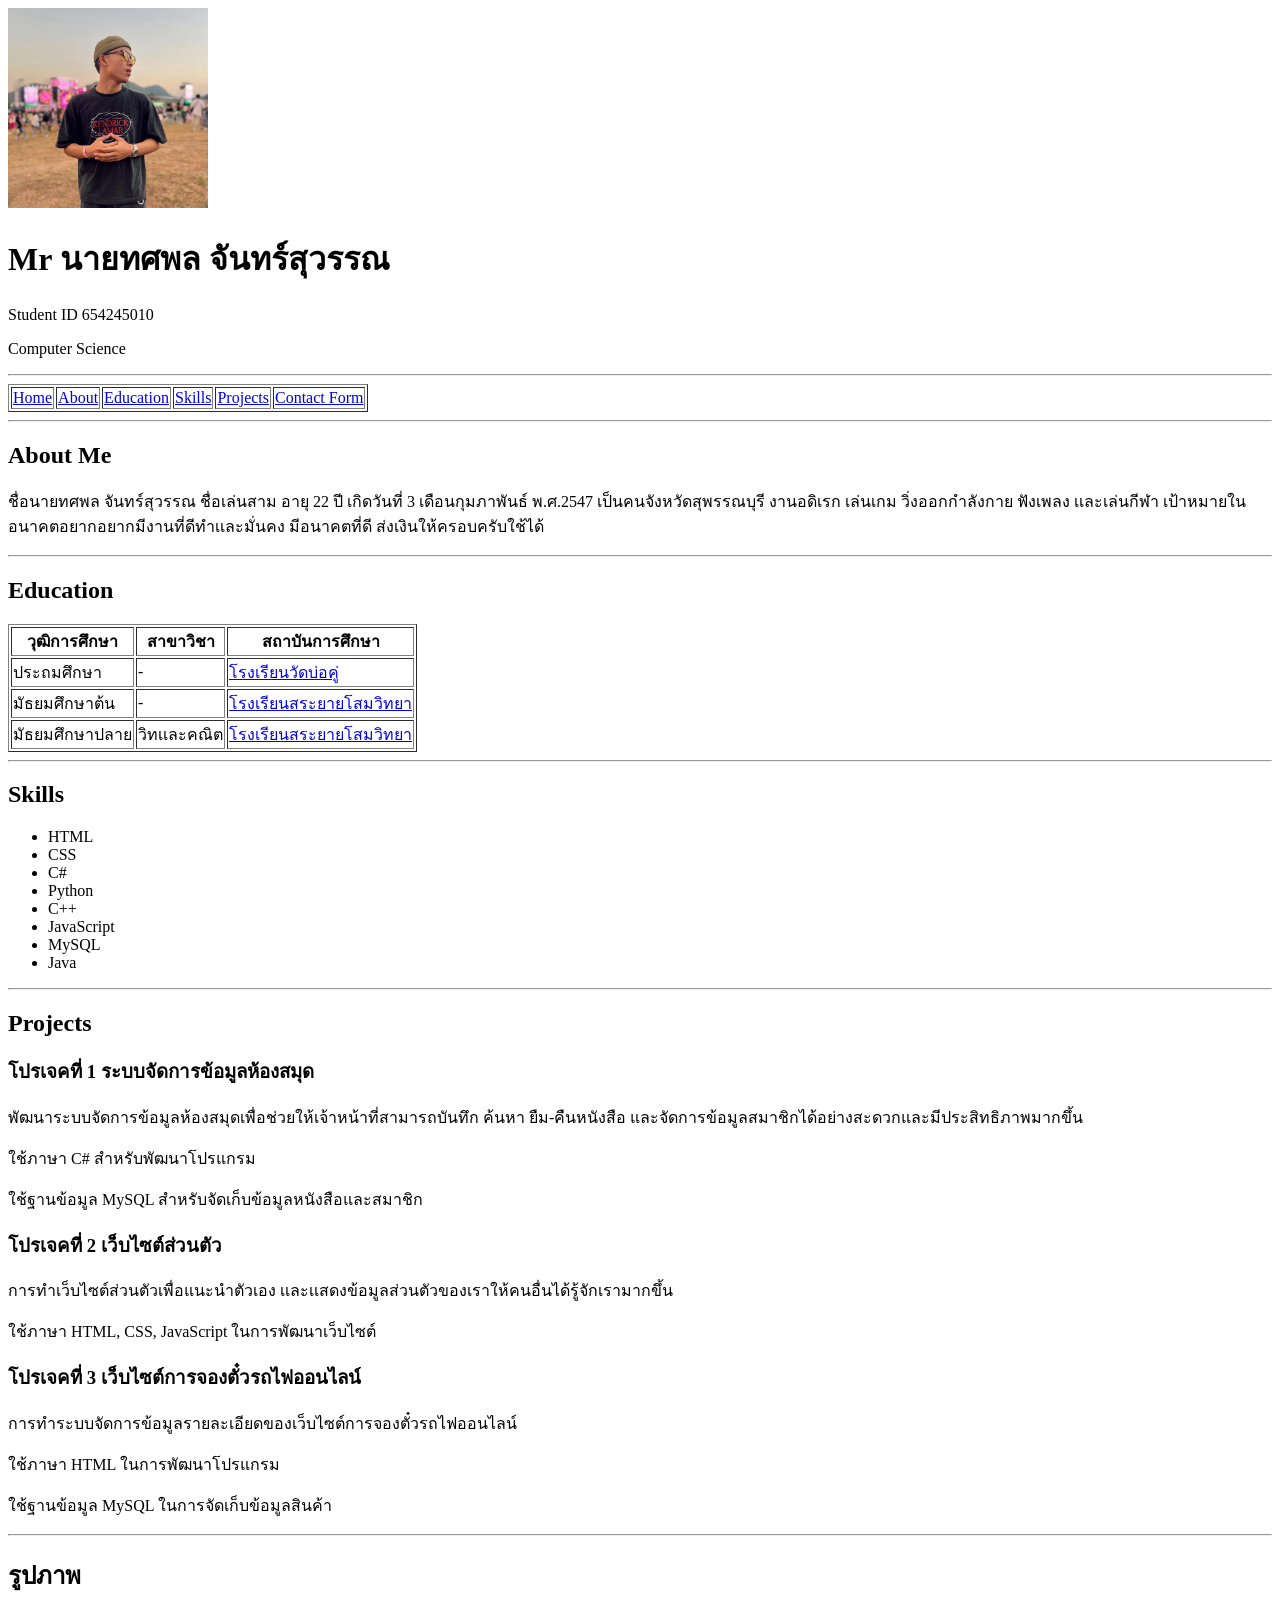
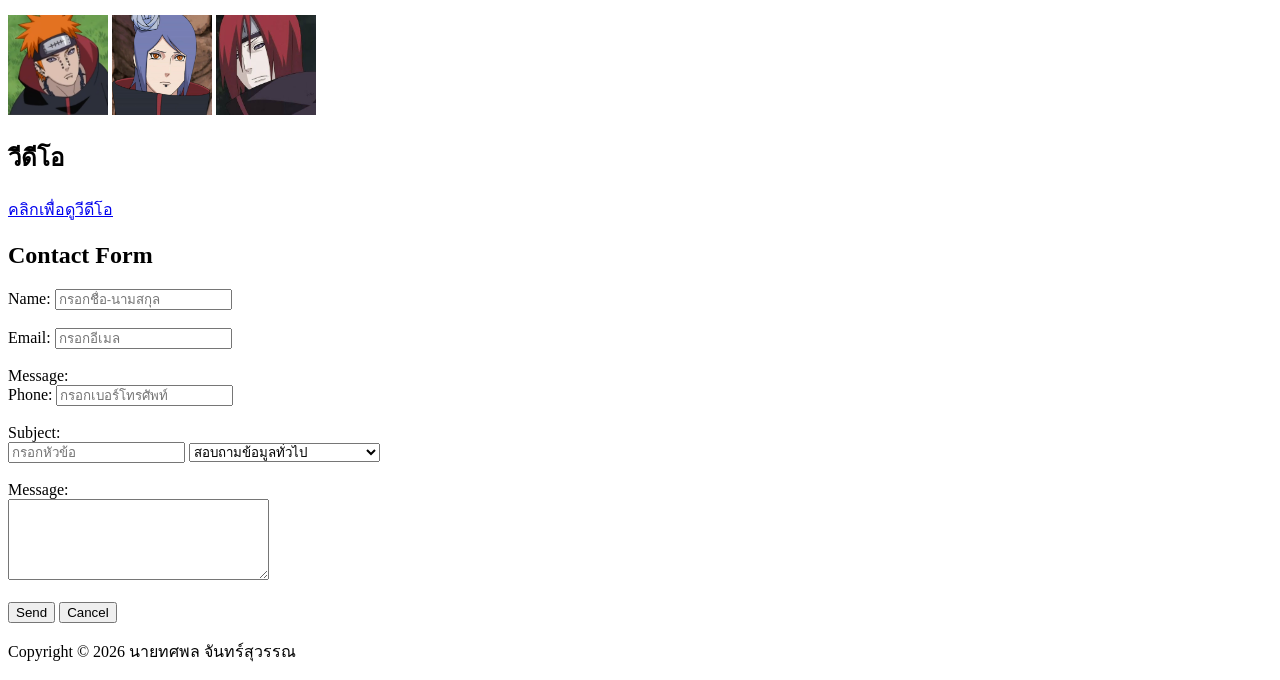
<file: Assignment 1/index.html>
<!DOCTYPE html>
<html>
    <head>
    <body>
    <header>
        <img src="images/S__60293123.jpg" 
        alt="รูปของเรา" width="200" height="200">
         <h1>Mr นายทศพล จันทร์สุวรรณ</h1>
         <p>Student ID 654245010</p>
         <p>Computer Science </p>
  
    </header>
    <hr>
    <nav>
    <table border="1">
        <tr>
            <td><a href="#Home">Home</a></td>
            <td><a href="#About">About</a></td>
            <td><a href="#Education">Education</a></td>
            <td><a href="#Skills">Skills</a></td>
            <td><a href="#Projects">Projects</a></td>
            <td><a href="#Contact">Contact Form</a></td>
        </tr>
    </table>
    </nav>

    <hr>
    <main>
    <section id="About">
        <h2>About Me</h2>
        <p>ชื่อนายทศพล จันทร์สุวรรณ ชื่อเล่นสาม อายุ 22 ปี
            เกิดวันที่ 3 เดือนกุมภาพันธ์ พ.ศ.2547 เป็นคนจังหวัดสุพรรณบุรี
            งานอดิเรก เล่นเกม วิ่งออกกำลังกาย ฟังเพลง เเละเล่นกีฬา
            เป้าหมายในอนาคตอยากอยากมีงานที่ดีทำเเละมั่นคง มีอนาคตที่ดี ส่งเงินให้ครอบครับใช้ได้             
        </p>
    </section>
    <hr>

    <section id="Education">
        <h2>Education</h2>
         <table border="1">
            <tr>
                <th>วุฒิการศึกษา</th>
                <th>สาขาวิชา</th>
                <th>สถาบันการศึกษา</th>
            </tr>
            <td>ประถมศึกษา</td>
                <td> - </td>
                <td><a href="https://school.students.in.th/p22567/?page=school-detail&school_code=72020128&district_code=72020000&from=district-detail"
                    target="_blank">โรงเรียนวัดบ่อคู่</a></td>              
            </tr>    
                <td>มัธยมศึกษาต้น</td>
                <td> - </td>
                <td><a href="https://www.srayaisomwittaya.ac.th/"
                    target="_blank">โรงเรียนสระยายโสมวิทยา</a></td>
            </tr>
                <td>มัธยมศึกษาปลาย</td>
                <td>วิทเเละคณิต</td>
                <td><a href="https://www.srayaisomwittaya.ac.th/"
                    target="_blank">โรงเรียนสระยายโสมวิทยา</a></td>
                </tr>
        </table>
    </section>
    <hr>

    <section id="Skills">
        <h2>Skills</h2>
        <ul>
            <li>HTML</li>
            <li>CSS</li>
            <li>C#</li>
            <li>Python</li>
            <li>C++</li>
            <li>JavaScript</li>
            <li>MySQL</li>
            <li>Java</li>
        </ul>
    </section>
    <hr>

    <section id="Projects">
        <h2>Projects</h2>
        <article>
            <h3>โปรเจคที่ 1 ระบบจัดการข้อมูลห้องสมุด</h3>
            <p>พัฒนาระบบจัดการข้อมูลห้องสมุดเพื่อช่วยให้เจ้าหน้าที่สามารถบันทึก ค้นหา ยืม-คืนหนังสือ และจัดการข้อมูลสมาชิกได้อย่างสะดวกและมีประสิทธิภาพมากขึ้น</p>
            <p>ใช้ภาษา C# สำหรับพัฒนาโปรแกรม</p>
            <p>ใช้ฐานข้อมูล MySQL สำหรับจัดเก็บข้อมูลหนังสือและสมาชิก</p>
        </article>
        <article>
            <h3>โปรเจคที่ 2 เว็บไซต์ส่วนตัว</h3>
            <p>การทำเว็บไซต์ส่วนตัวเพื่อแนะนำตัวเอง เเละเเสดงข้อมูลส่วนตัวของเราให้คนอื่นได้รู้จักเรามากขึ้น</p>
            <p>ใช้ภาษา HTML, CSS, JavaScript ในการพัฒนาเว็บไซต์</p>
        </article>
        <article>
            <h3>โปรเจคที่ 3 เว็บไซต์การจองตั๋วรถไฟออนไลน์</h3>
            <p>การทำระบบจัดการข้อมูลรายละเอียดของเว็บไซต์การจองตั๋วรถไฟออนไลน์</p>
            <p>ใช้ภาษา HTML ในการพัฒนาโปรแกรม</p>
            <p>ใช้ฐานข้อมูล MySQL ในการจัดเก็บข้อมูลสินค้า</p>
        </article>
    </section>
    <hr>

    <section>
        <h2>รูปภาพ</h2>
            <img src="images/126747402.jpg"
            alt="รูปภาพ1" width="100" height="100">   
            <img src="images/EbQfttAXsAso4aa.jpg"
            alt="รูปภาพ2" width="100" height="100">
            <img src="images/EbQftgTXgAAw1ls.jpg"
            alt="รูปภาพ3" width="100" height="100">
        <h2>วีดีโอ</h2>
            <a href="https://www.youtube.com/watch?v=Ip6cw8gfHHI&list=RDIp6cw8gfHHI&start_radio=1" target="_blank">คลิกเพื่อดูวีดีโอ</a>
        </section>
        
        <section id="Contact">
            <h2>Contact Form</h2>
            <form action="https://www.example.com/contact" method="post">
                <label for="name">Name:</label>
                <input type="text" placeholder="กรอกชื่อ-นามสกุล"><br><br>
                <label for="email">Email:</label>
                <input type="text" placeholder="กรอกอีเมล"><br><br>
                <label for="message">Message:</label><br>
                <label for ="phone">Phone:</label>
                <input type="text" placeholder="กรอกเบอร์โทรศัพท์"><br><br>
                <label for="subject">Subject:</label><br>
                <input type="text" id="subject" name="submit" placeholder="กรอกหัวข้อ">
                <select>
                    <option>สอบถามข้อมูลทั่วไป</option>
                    <option>โอกาสในการฝึกงาน</option>
                    <option>การทำงานร่วมกันในโครงการ</option>
                </select><br><br>
                <label for="message">Message:</label><br>
                <textarea id="message" name="message" rows="5" cols="30"></textarea><br><br>
                <button type="send">Send</button>
                <button type="cancel">Cancel</button>
            </form>
        </section>
    
    </main>
    <footer>
        <p>Copyright © 2026 นายทศพล จันทร์สุวรรณ</p>
    </footer>
    </body> 
            </html>
</file>
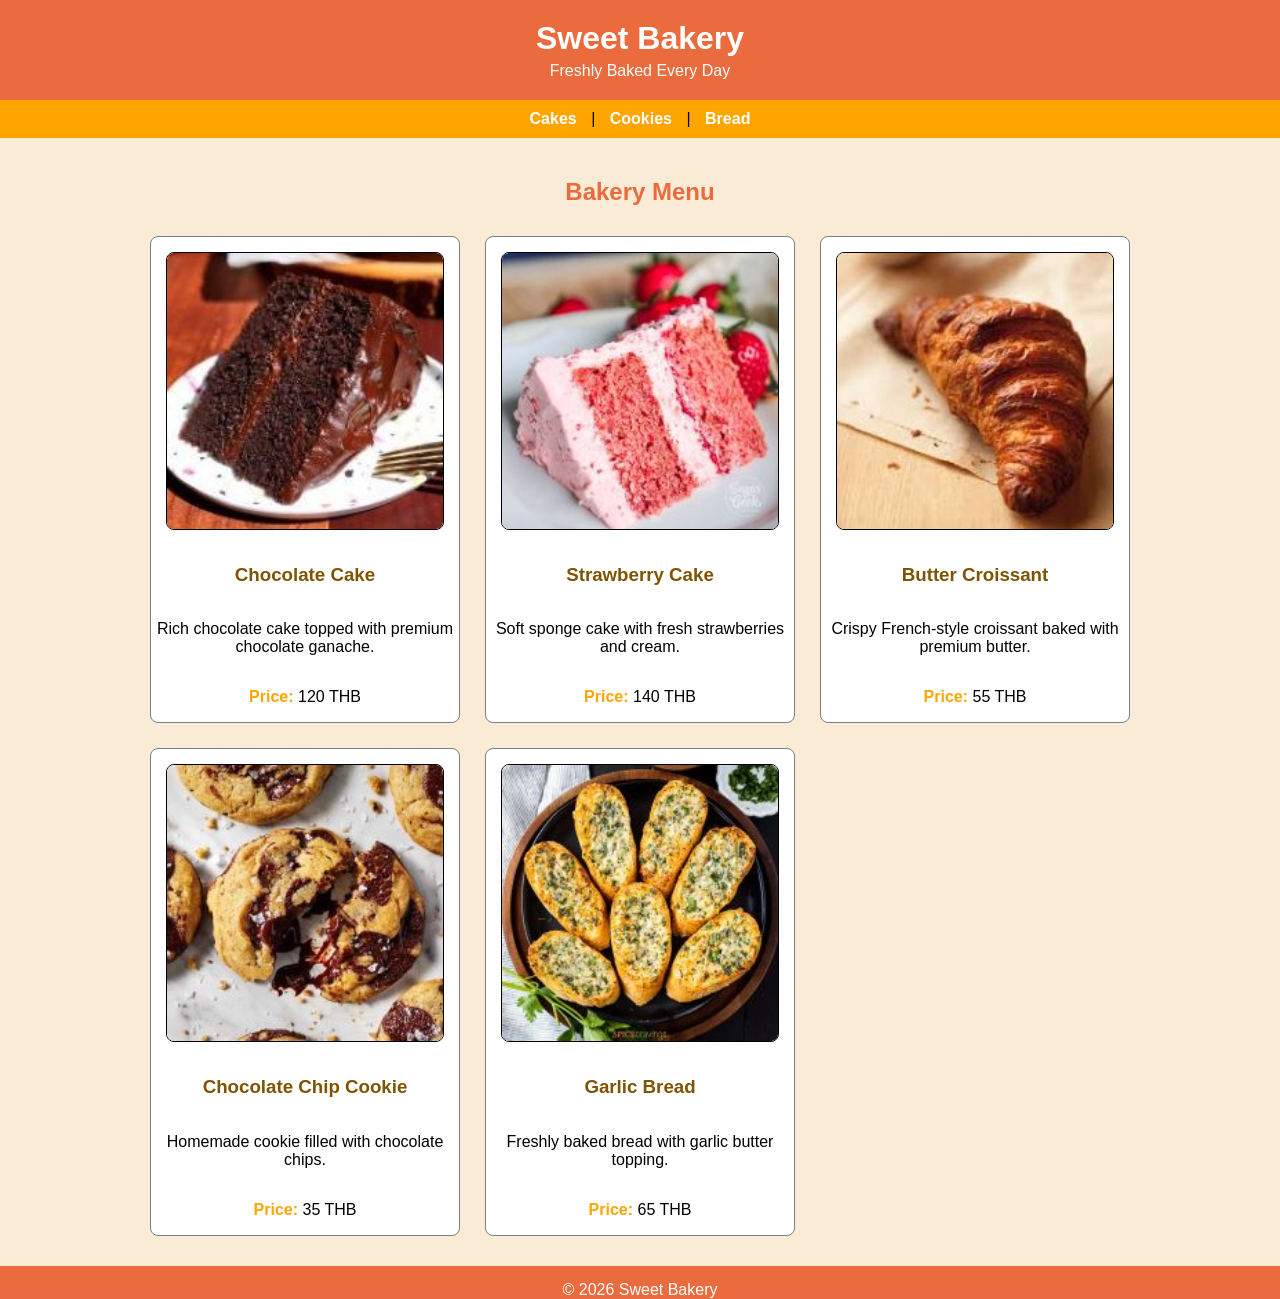
<file: Assignment 2/menu.html>
<!DOCTYPE html>
<html lang="en">
<head>
    <meta charset="UTF-8">
    <title>Bakery Menu</title>
    <link rel="stylesheet" href="menu.css">
</head>

<body>

    <header>
        <h1>Sweet Bakery</h1>
        <p>Freshly Baked Every Day</p>
    </header>

    <nav id="type">
        <a href="#cakes">Cakes</a> |
        <a href="#cookies">Cookies</a> |
        <a href="#bread">Bread</a>
    </nav>

    <main>
        <h2>Bakery Menu</h2>
        <section id="menu">
            <!-- Card 1 -->
            <article>
                <img src="image/choc.jpg"
                     alt="Chocolate Cake">

                <h3>Chocolate Cake</h3>

                <p>
                    Rich chocolate cake topped with
                    premium chocolate ganache.
                </p>

                <p><strong>Price:</strong> 120 THB</p>
            </article>


            <!-- Card 2 -->
            <article>
                <img src="image/straw.jpg"
                     alt="Strawberry Cake">

                <h3>Strawberry Cake</h3>

                <p>
                    Soft sponge cake with fresh
                    strawberries and cream.
                </p>

                <p><strong>Price:</strong> 140 THB</p>
            </article>


            <!-- Card 3 -->
            <article>
                <img src="image/croissant.jpg"
                     alt="Butter Croissant">

                <h3>Butter Croissant</h3>

                <p>
                    Crispy French-style croissant
                    baked with premium butter.
                </p>

                <p><strong>Price:</strong> 55 THB</p>
            </article>


            <!-- Card 4 -->
            <article>
                <img src="image/cookie.jpg"
                     alt="Chocolate Chip Cookie">

                <h3>Chocolate Chip Cookie</h3>

                <p>
                    Homemade cookie filled with
                    chocolate chips.
                </p>

                <p><strong>Price:</strong> 35 THB</p>
            </article>



            <!-- Card 5 -->
            <article>
                <img src="image/garlic.jpg"
                     alt="Garlic Bread">

                <h3>Garlic Bread</h3>

                <p>
                    Freshly baked bread with
                    garlic butter topping.
                </p>

                <p><strong>Price:</strong> 65 THB</p>
            </article>

        </section>

    </main>

    <footer>
        <p>
            &copy; 2026 Sweet Bakery
        </p>
    </footer>

</body>
</html>
</file>
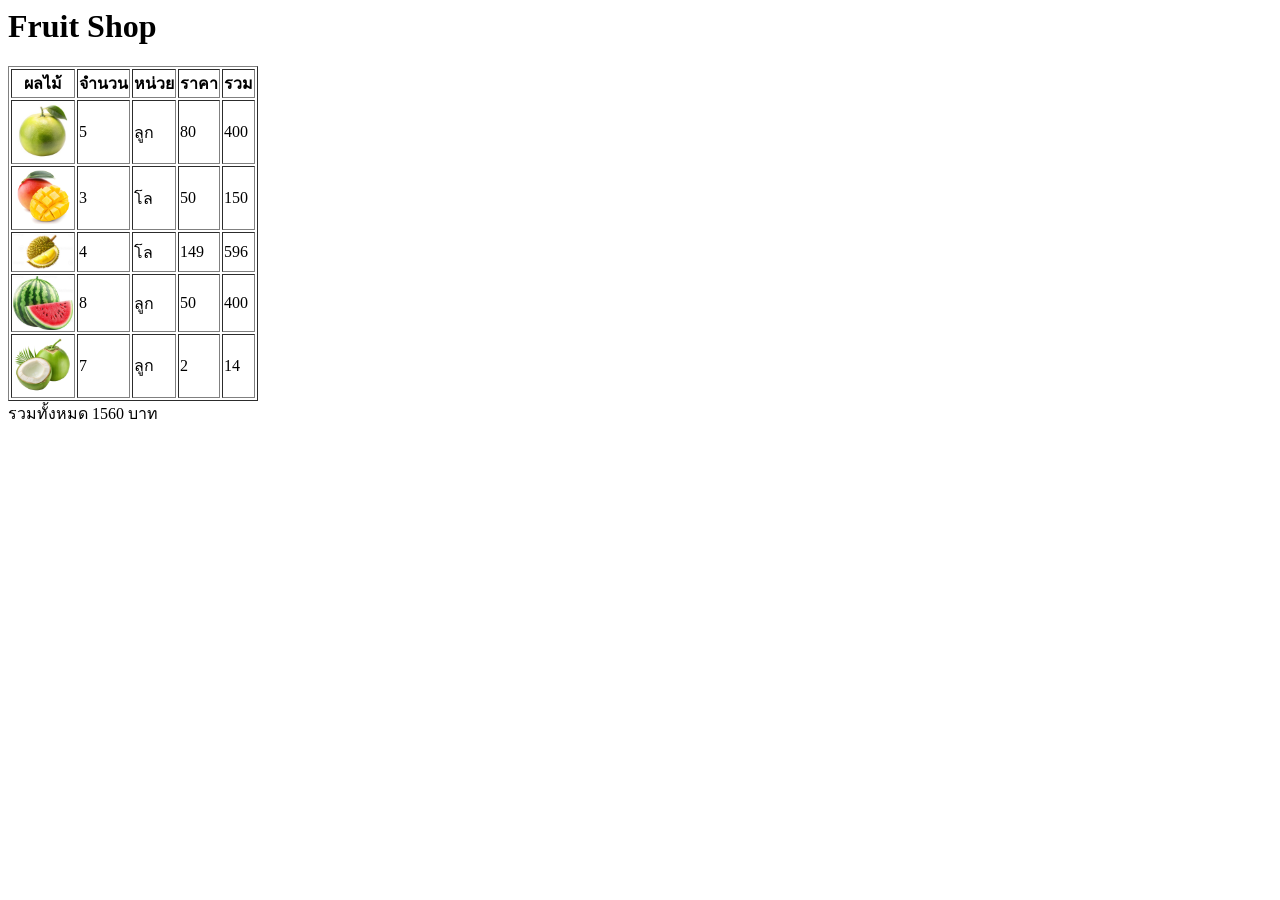
<file: WS03/array.html>
<html>
    <head>
 
    </head>
    <body>
        <h1>Fruit Shop</h1>
        <script>
            let fruit=["ส้มโอ","มะม่วง","ทุเรียน","แตงโม","มะพร้าว"];
            let price=[80, 50, 149, 50, 2];
            let unit=["ลูก","โล","โล","ลูก","ลูก"];
            let qty=[5,3,4,8,7];
            let total=[];
            let sum=0;
            document.write("<table border='1'>");
            document.write("<tr><th>ผลไม้</th><th>จำนวน</th><th>หน่วย</th><th>ราคา</th><th>รวม</th>")
            for(i=0; i<5; i++){
                total[i]=price[i]*qty[i];
                sum+=total[i];
            document.write("<tr><td><img src='images/",i,".jpg' width=60</td>",
                        "<td>",qty[i],"</td>",
                        "<td>",unit[i],"</td>",
                        "<td>",price[i],"</td>",
                        "<td>",total[i],"</td>",);
            }
            document.write("</table>");
            document.write("รวมทั้งหมด ",sum," บาท");
        </script>
    </body>
</html>
</file>
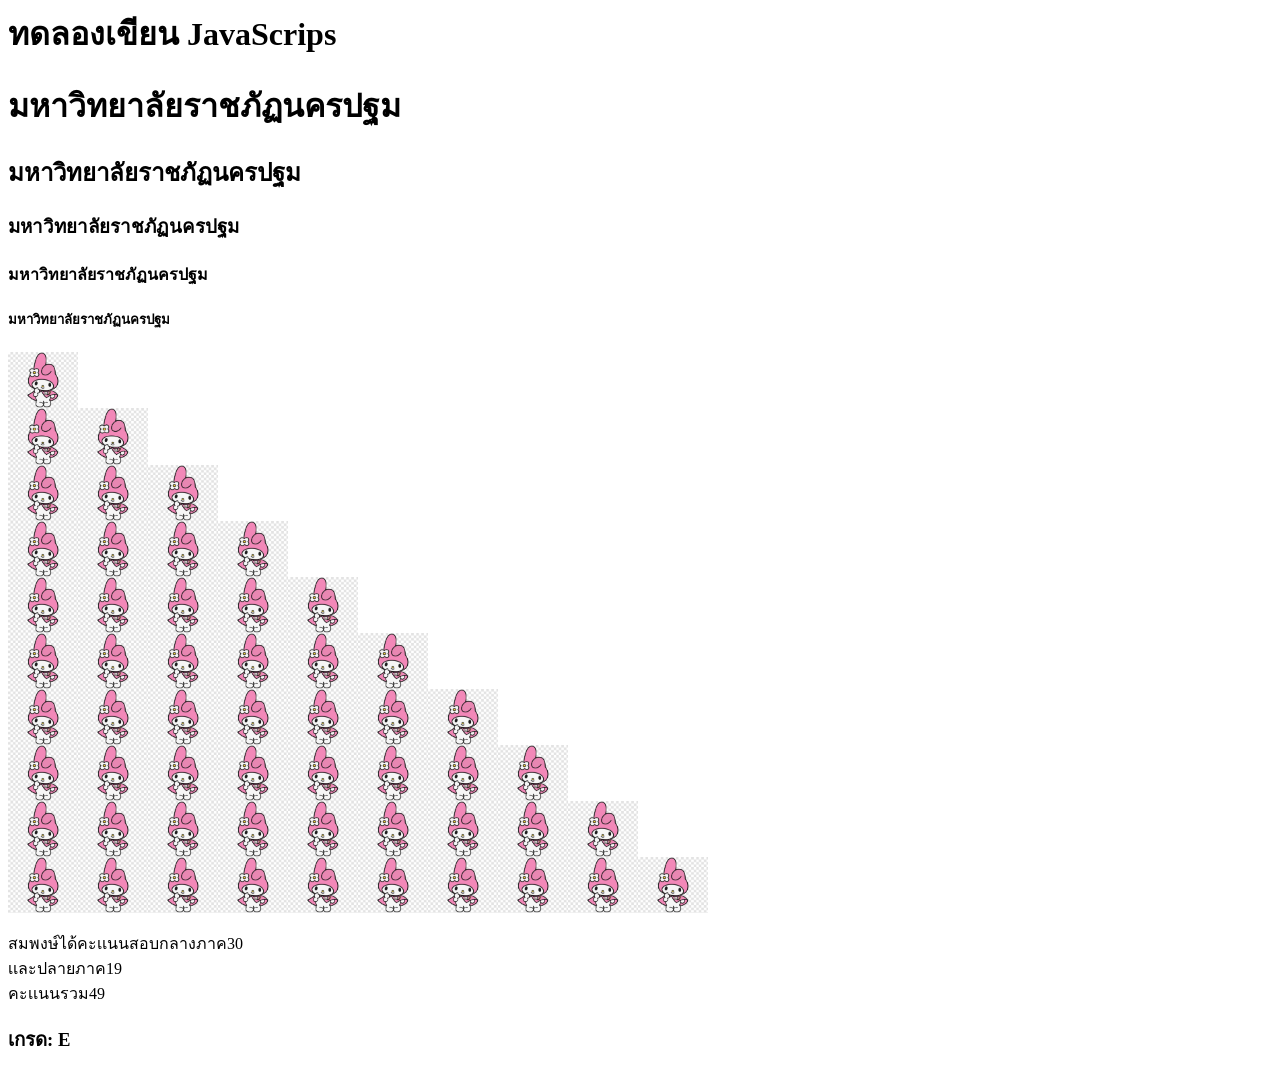
<file: WS03/home.html>
<html>
    <head>
    
    </head>
   
        <body>
            <h1>ทดลองเขียน JavaScrips</h1>
             <script src="script.js"></script>
            <script>   
                let student = "สมพงษ์";              
                let midterm = 30;
                let final = 19;
                let total =midterm + final;
                document.write("<br>",student,
                "ได้คะเเนนสอบกลางภาค",midterm,
                "<br>เเละปลายภาค",final,
                "<br>คะเเนนรวม",total);
                let frade = null;
                if(total>=80){
                    grade = "A";
                }else if(total>=70){
                    grade = "B";
                }else if(total>=60){
                    grade = "C";
                }else if(total>=50)
                    grade = "D";
                else{
                    grade = "E";
                }
                document.write("<h3>เกรด: ", grade,"<h3>");
            </script>
        </body>
</html>
</file>
<file: Assignment 2/menu.css>
body{
    font-family: 'Segoe UI', Tahoma, Geneva, Verdana, sans-serif;
    background-color: antiquewhite;
    text-align: center;
    margin: 0;
    padding: 0;
}

header{
    background-color: rgb(234, 107, 61);
    padding-top: 15px;
    color: white; 
    padding: 20px 10px;
}

header h1{
    margin: 0;
}

header p{
    margin: 5px 0 0 0;
}

#type{
    background-color: orange;
    padding: 10px 0;
}

#type a{
    color: white;
    text-decoration: none;
    margin: 0 10px;
    font-weight: bold;
}

main{
    margin: auto;
    padding: 20px;
    max-width: 1000px;
}

main h2{
    color: rgb(234, 107, 61);
}

#menu{
    display: grid;
    grid-template-columns: repeat(3, 1fr);
    gap: 25px;
    padding: 10px;
}

#menu article{
    border: 1px solid gray;
    border-radius: 8px;
    background-color: white;
    box-shadow: 20px;
    overflow: hidden;
    display: flex;
    flex-direction: column;   
}

#menu article img{
    margin: 15px;
    border: 1px solid black;
    border-radius: 8px;
    
}

#menu article h3{
    color: rgb(127, 83, 0);
}

#menu article p strong{
    color: orange;
}

footer p{
    color: white;
    background-color: rgb(234, 107, 61);
    margin: 0;
    padding-top: 15px;
}
</file>
